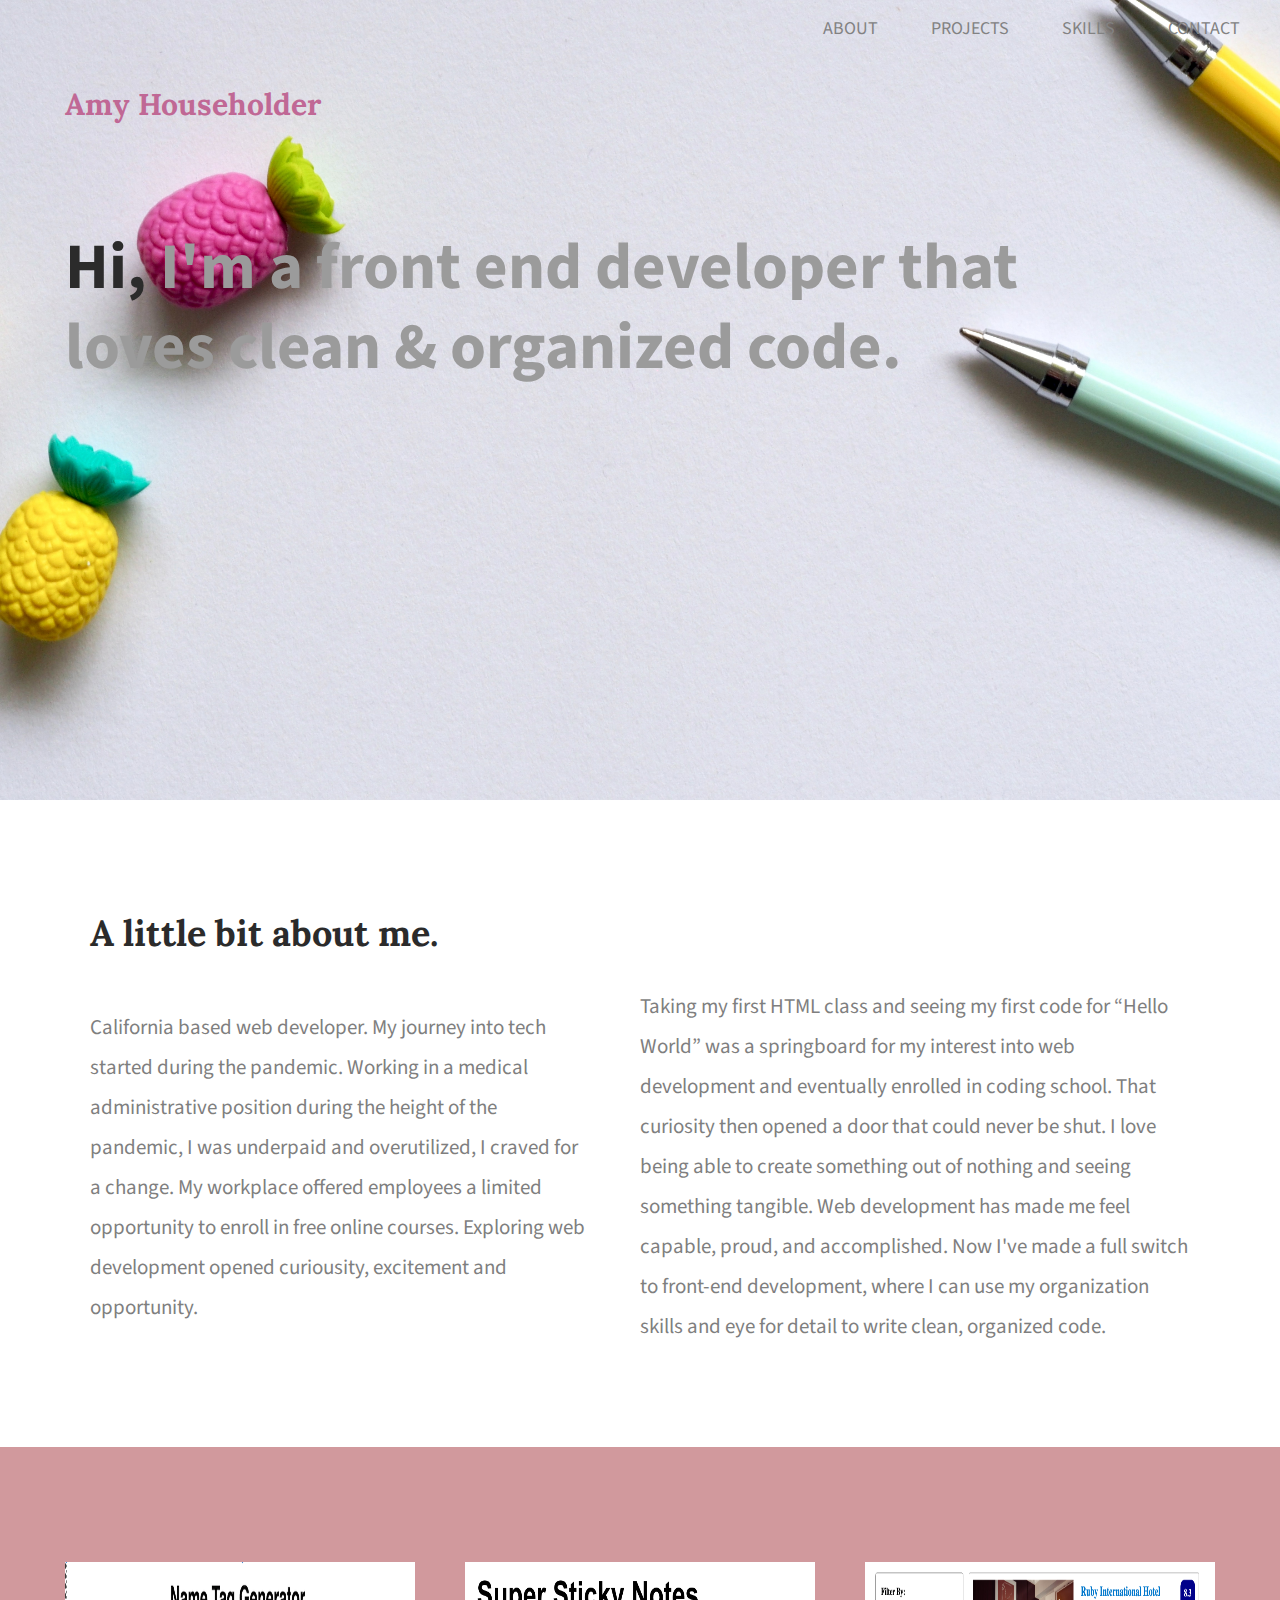
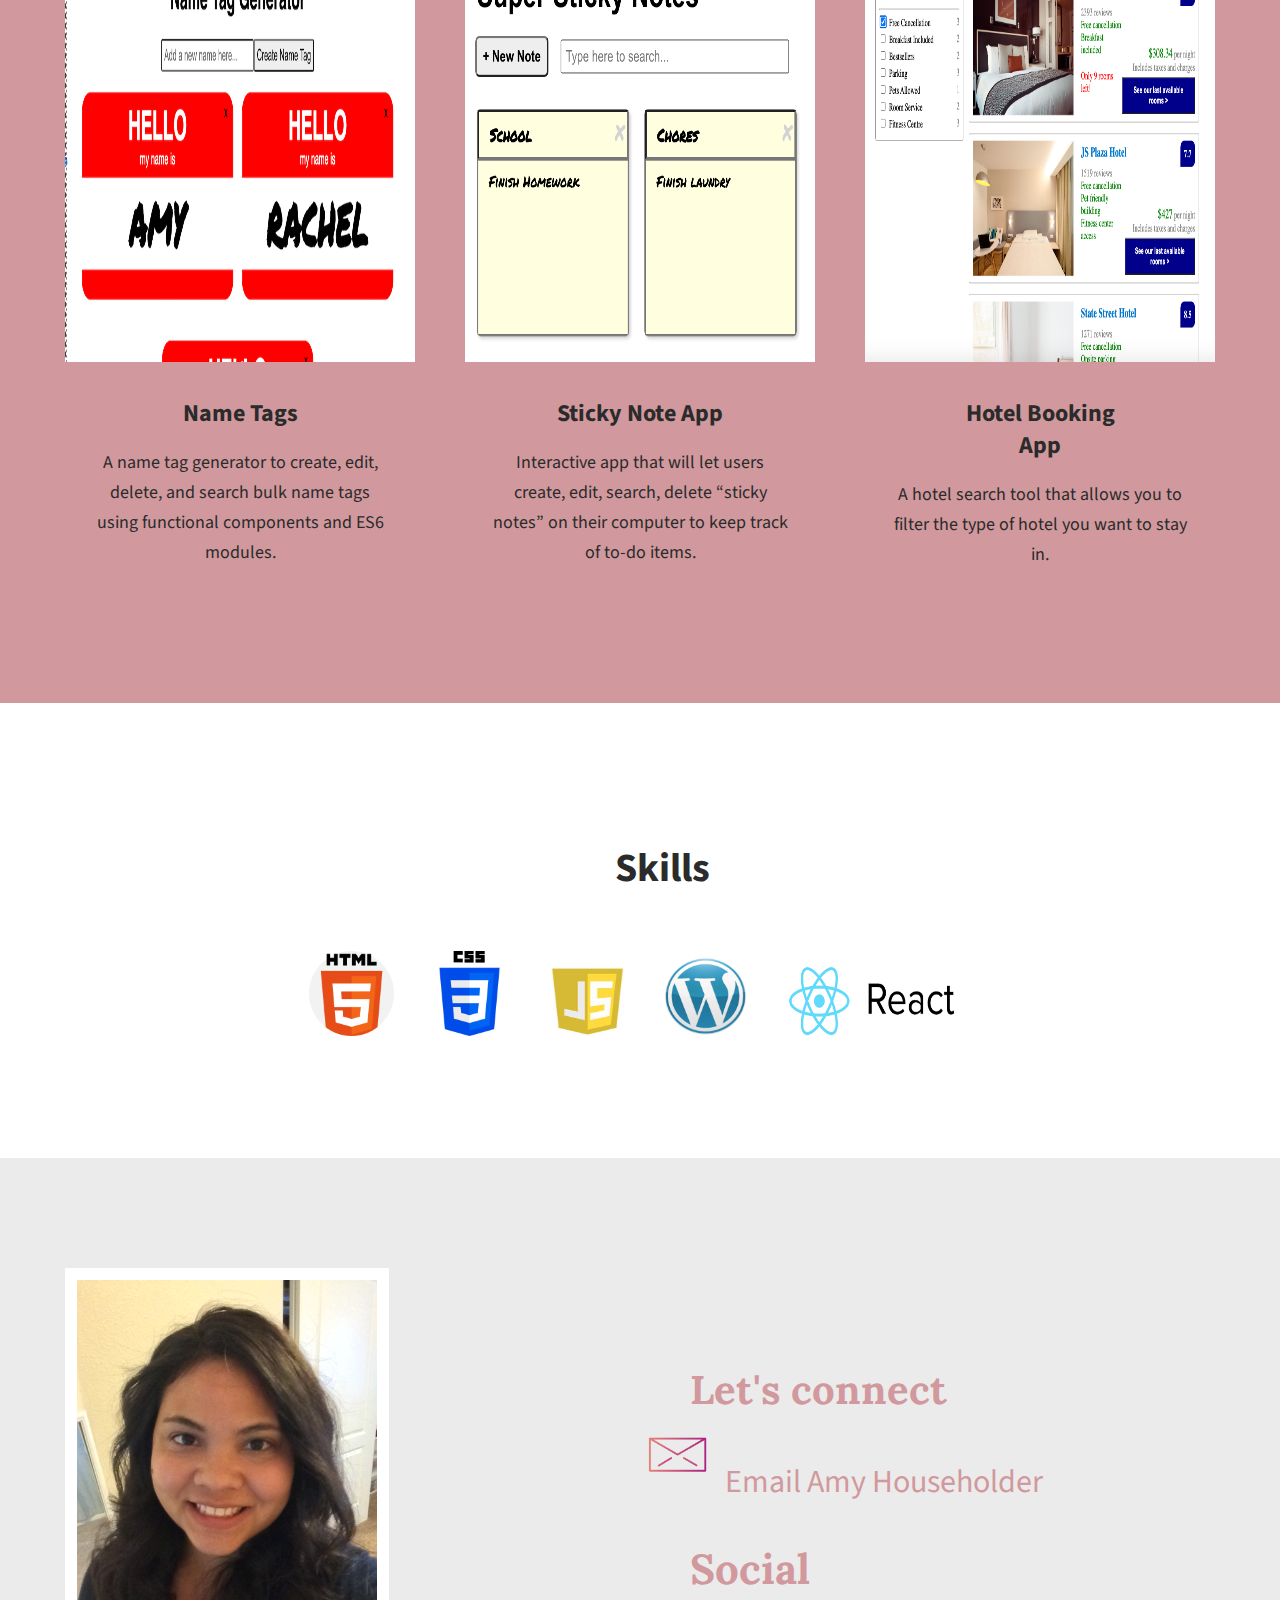
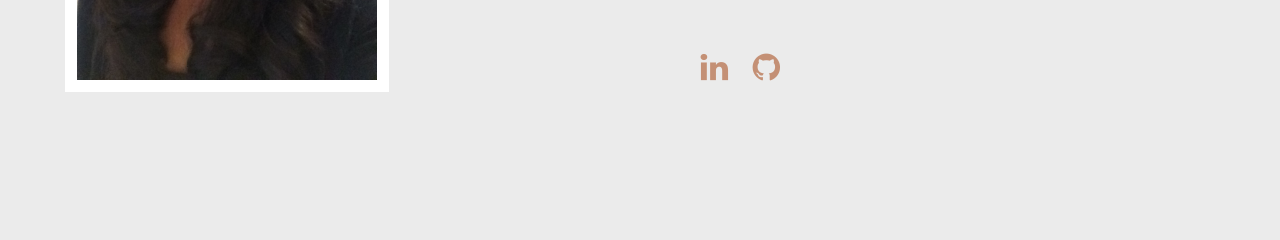
<file: index.html>
<!doctype html>
<html lang="en">
    <head>
        <meta charset="utf-8">
        <title>Amy Householder | Portfolio</title>
            <link rel="stylesheet" href="css/normalize.css">
            <link rel="stylesheet" href="css/main.css">
            <link href='https://fonts.googleapis.com/css?family=Lora:400,700' rel='stylesheet' type='text/css'>
            <link href='https://fonts.googleapis.com/css?family=Source+Sans+Pro:400,700' rel='stylesheet' type='text/css'>
    </head>

    <body>
        <header>
            <div class="full-width">
                <div class="half-width">
                    <h1>Amy Householder</h1>
                </div>
                <div class="half-width">
                    <nav>
                         <ul>
                            <li><a href="#about">About</a></li>
                            <li><a href="work/index.html">Projects</a></li>
                            <li><a href="#skills">Skills</a></li>
                             <li><a href="#contact">Contact</a></li>
                             
                        </ul>
                    </nav>
                </div>
                <h2><span>Hi,</span> I'm a front end developer that loves clean &amp; organized code.</h2>
             </div>
        </header>

        <main>
            <section id="about">
                <div class="full-width">
                    <h2>A little bit about me.</h2>
                    <div class="half-width">
                        <p>California based web developer. 
                        My journey into tech started during the pandemic. Working in a medical administrative position during the height of the pandemic, I was underpaid and overutilized, I craved for a change. My workplace offered employees a limited opportunity to enroll in free online courses. Exploring web development opened curiousity, excitement and opportunity. </p>
                    </div>
                    <div class="half=width">
                        <p>Taking my first HTML class and seeing my first code for “Hello World” was a springboard for my interest into web development and eventually enrolled in coding school. That curiosity then opened a door that could never be shut. I love being able to create something out of nothing and seeing something tangible. Web development has made me feel capable, proud, and accomplished. Now I've made a full switch to front-end development, where I can use my organization skills and eye for detail to write clean, organized code.</p>
                    </div>
                </div>
            </section>

            <section id="projects">
                <div class="full-width">
                    <div class="third-width">
                        <img src="img/Name_tag.png" alt="Name Tags" width="350" height="400"/>
                        <h3>Name Tags</h3>
                            <p>A name tag generator to create, edit, delete, and search bulk name tags using functional components and ES6 modules. </p>
                    </div>
                    <div class="third-width">
                        <img src="img/sticky_notes.png" alt="Sticky Notes" width="350" height="400" />
                        <h3>Sticky Note App</h3>
                            <p>Interactive app that will let users create, edit, search, delete  “sticky notes” on their computer to keep track of to-do items.</p>
                    </div>
                    <div class="third-width">
                        <img src="img/hotel_booking.png" alt="Hotel Booking" width="350" height="400" />
                        <h3>Hotel Booking App</h3>
                            <p>A hotel search tool that allows you to filter the type of hotel you want to stay in.</p>
                    </div>
                </div>
            </section>

            <section id="skills">
                <div class="full-width">
                    <h3>Skills</h3>
                    <ul>
                        <li><img src="img/HTML_icon.png" alt="HTML" width="85" height="85" /></li>
                        <li><img src="img/CSS_icon.png" alt="CSS" width="85" height="85"/></li>
                        <li><img src="img/javascript_icon.jpeg" alt="Javascript" width="85" height="70" /></li>
                        <li><img src="img/Wordpress_logo.png" alt="WordPress" width="85" height="80" /></li>
                        <li><img src="img/react_icon.png" alt="MERN" width="200" height="70" /></li>
                  
                    </ul>
                </div>
            </section>

            <footer id="contact">
                <div class="full-width">
                    <div class="half-width">
                        <img src="img/Profile_Pic.JPG" id="contact-img" alt="Contact Image" width="300" height="400"/>
                    </div>
                    <div class="half-width">
                        <h3 id="email-header"> Let's connect</h3>
                        <a href="mailto:anhouseholder@gmail.com"><img src="img/Envelope.png" id="envelope" 
                            alt="envelope icon"  width="75" height="75" </li>Email Amy Householder</a>
                        <h3 id="socialmedia-header">Social</h3>
                            <ul>
                                <li><a href ="https://www.linkedin.com/in/amy-householder/"><img src="img/LinkedIn.png" alt="LinkedIn" /></a></li>
                                <li><a href ="https://github.com/anhouseh"><img src="img/GitHub.png" alt="GitHub" /></a></li>
                            </ul>
                    </div>
                </div>
            </footer>
        </main>
    </body>

</html>
</file>
<file: css/main.css>
/***** BASE STYLES *****/

body {
    font-family: 'Source Sans Pro', sans-serif;
    color:#2b2b2b;
}

/***** GRID *****/

.full-width {
    width: 1200px;
    margin: 0 auto;
    overflow: auto;
}
.half-width {
    width: 600px;
    float: left;
}
.third-width {
    width: 400px;
    float: left;
}
/***** HEADER *****/

header {
    height: 800px;
    background: url('../img/profilebackground.jpg');
    background-size: cover;
    background-position: center;
}

header h1 {
    font-family: 'Lora', serif;
    font-size: 30px;
    color: #c06895;
    padding: 65px 0 65px 25px;
}
nav {
    float: right;
    padding: 75px 25 px;
}
nav ul li {
    display: inline-block;
}
nav ul li a {
    text-transform: uppercase;
    text-decoration: none;
    font-size: 18px;
    color: #828282;
    padding-left: 50px;
}
header h2 {
    width: 1000px;
    clear: both;
    font-family: 'Lora' serif;
    font-size: 65px;
    line-height: 80px;
    color: #9b9b9b;
    padding: 20px 0 20px 25px;
}
header h2 span {
    color: #2b2b2b;
}

/***** ABOUT *****/

#about .full-width {
    padding: 80px 0;
}

#about h2 {
    font-family: 'Lora', serif;
    font-size: 36px;
    padding-left: 50px;
}

#about p {
    font-size: 21px;
    color: #7f7f7f;
    line-height: 40px;
    padding-left: 50px;
    padding-right: 50px;
}

/***** Projects *****/

#projects {
    background-color: #d1999d;
    text-align: center;
}

#projects .full-width {
    padding: 115px 0;
}

#projects img {
    padding-bottom: 30px;
}

#projects h3 {
    font-size: 24px;
    line-height: 32px;
    width: 190px;
    margin: 0 auto;
}

#projects p {
    font-family: 'Lora' serif;
    font-size: 18px;
    line-height: 30px;
    padding: 0 50px; 
}

/***** Skills *****/

#skills .full-width {
    padding: 100px 0;
    background-color: #ffffff;
    text-align: center;
    
}

#skills ul {
    list-style: none;
}

#skills ul li {
    display: inline-block;
    padding-right: 30px;
}
#skills h3 {
    font-size: 40px;
    line-height: 32px;
    width: 50px;
    margin: 0 auto;
    padding: 50px;
    text-align: center;
}
/***** CONTACT *****/

#contact {
    background-color: #ebebeb;
}
#contact .full-width {
    padding: 110px 0;
}
#contact img#contact-img {
    margin-left: 25px;
    border: 12px solid #ffffff
}
#contact h3, #contact #email-header, #contact #socialmedia-header, #contact ul {
    padding-left: 50px;
}
#contact #envelope {
    margin-right: 10px;
    display: inline-block;
}
#contact h3 {
    font-family: 'Lora', serif;
    font-size: 40px;
    line-height: 44px;
    font-weight: bold;
}

#contact #email-header{
    font-size: 40px;
    font-weight: bold;
    line-height: 44px;
    margin: 100px 0 5px 0;

}
#contact a {
    text-decoration: none;
    color: #d1999d;;
    font-size: 32px;
}
#contact ul {
    list-style: none;
}
#contact ul li {
    display: inline-block;

}
#contact ul img {
    padding: 10px;
    margin: 10px 0;
}
#contact h3 {
    text-decoration: none;
    color: #d1999d;;
    font-size: 42px;
}
</file>
